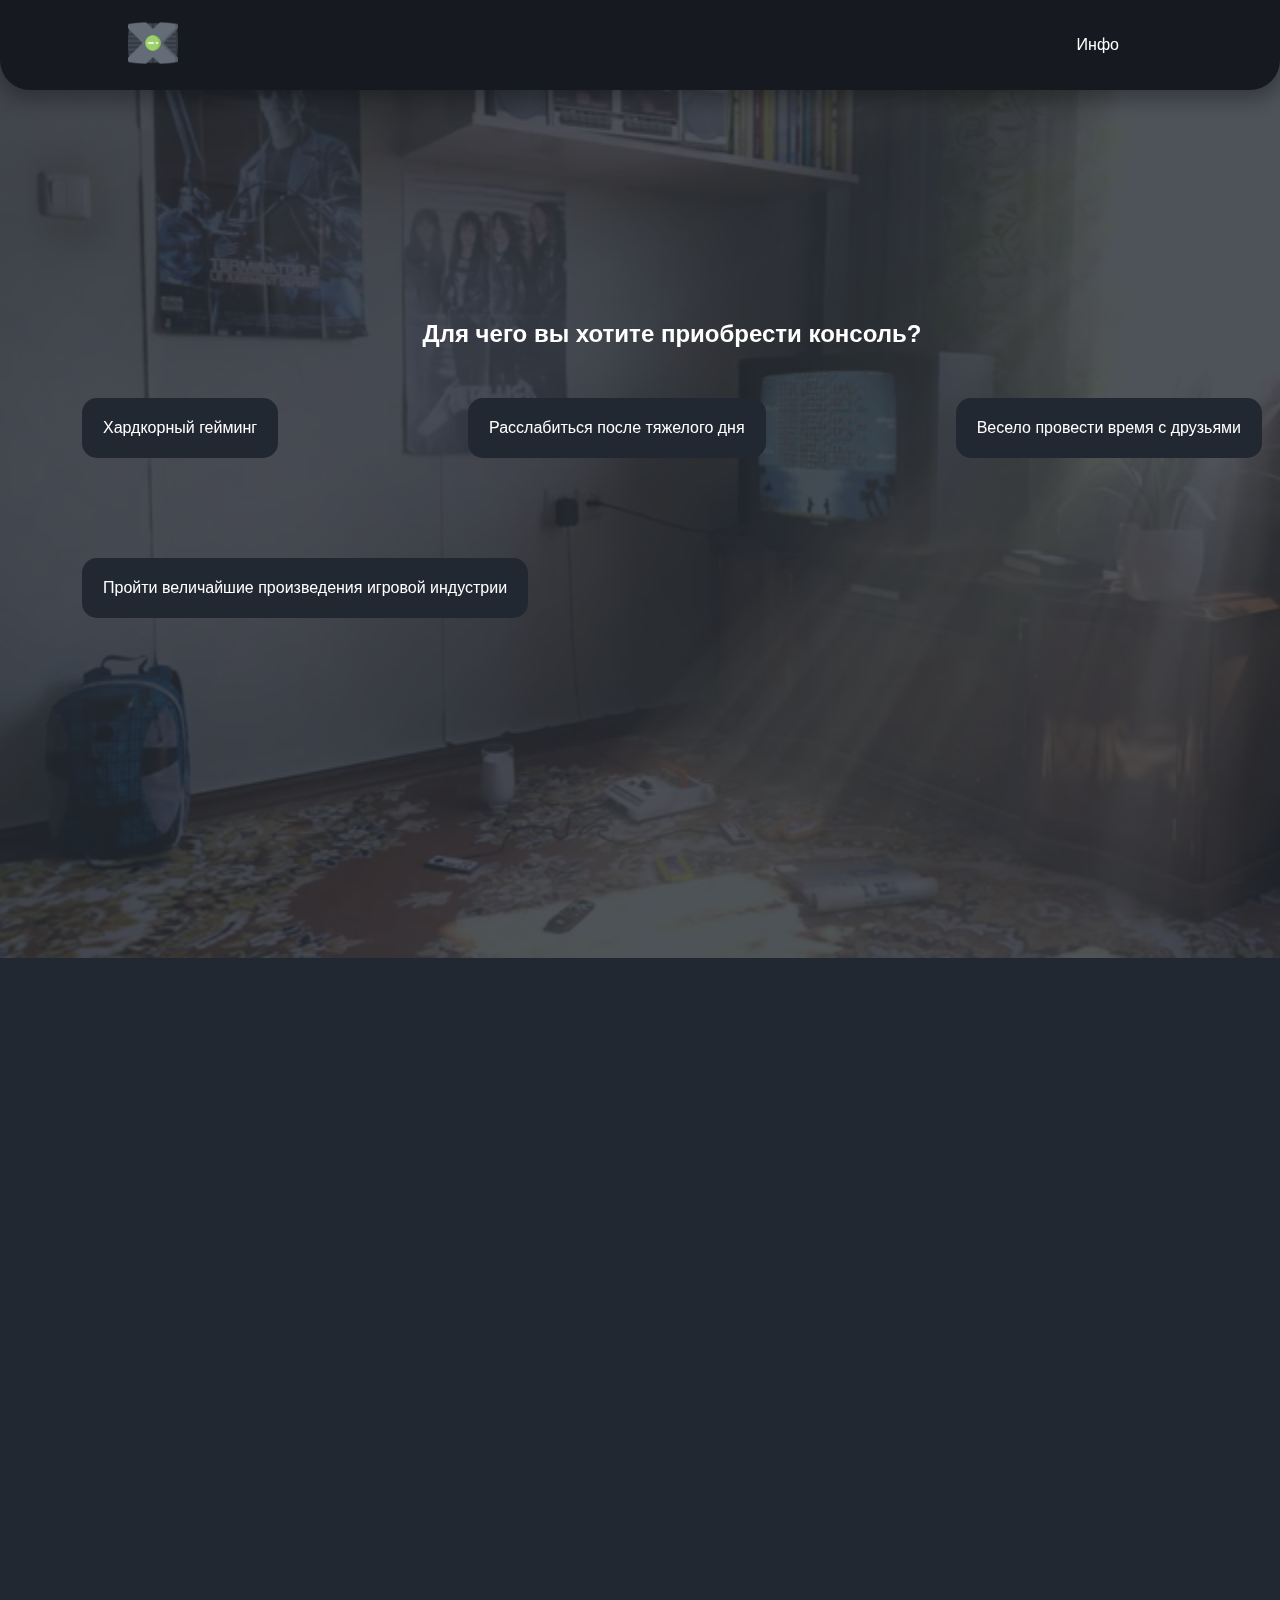
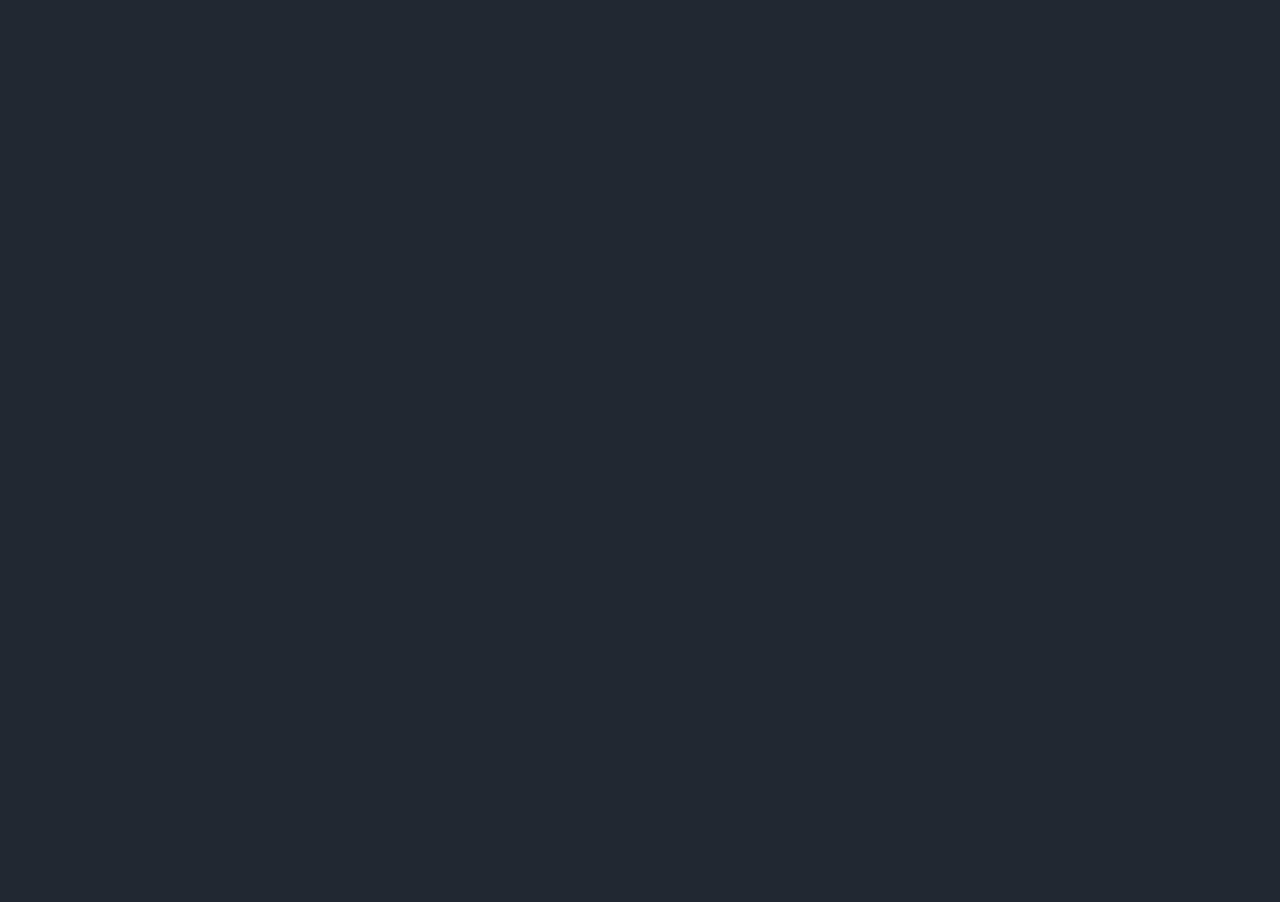
<file: index.html>
<!DOCTYPE html>
<html lang="en" dir="ltr">
  <head>
    <meta charset="utf-8">
    <title>Современные игровые приставки</title>
    <link rel="stylesheet" href="master.css">
    <link rel="stylesheet" href="reset.css">
    <link rel="icon" type="image/png" href="favicon-32x32.png" sizes="32x32" />
    <link rel="icon" type="image/png" href="favicon-16x16.png" sizes="16x16" />
    <meta name="viewport" content="width=device-width, initial-scale=1">
    </head>
  </head>
  <body>
  <div class="bgvid">
    <video autoplay muted loop id="myVideo">
      <source src="img/bg.mp4" type="video/mp4">
    </video>
  </div>

    <header>
        <a id="logo-ref" href="#"><img id="logo" src="img/logo.png" alt="Логотип"></a>
        <nav>
            <a href="#" id="open-popup">Инфо</a>
        </nav>
    </header>

  <div class="info-popup-bg">
    <div class="info-popup">
      <h2>Зачем нужен этот сайт?</h2>
      <p>Тут вы можете узнать, какая консоль вам подойдет в зависимости от ваших предпочтений. Результаты могут быть неточными.</p>
      <br>
      <h1>Сделано с любовью by ákd (Артем Резниченко)</h2>
        <!-- Place this tag where you want the button to render. -->
    <a class="github-button" href="https://github.com/ollyhearn" aria-label="Follow @ollyhearn on GitHub">Follow @ollyhearn</a>
  <!-- Place this tag in your head or just before your close body tag. -->
    <script async defer src="https://buttons.github.io/buttons.js"></script>
    </div>
  </div>
  <section class="first-section">
    <h2 class="question">Для чего вы хотите приобрести консоль?</h2>
    <div class="choices">
      <a class="choice" id="c1" href="#s2">Хардкорный гейминг</a>
      <a class="choice" id="c2" href="#s2">Расслабиться после тяжелого дня</a>
      <a class="choice" id="c3" href="#s2">Весело провести время с друзьями</a>
      <a class="choice" id="c4" href="#s2">Пройти величайшие произведения игровой индустрии</a>
    </div>
  </section>
  <section class="second-section" id="s2">
    <h2 class="question">Какой жанр игр вам нравится больше остальных?</h2>
    <div class="choices">
      <a class="choice" id="c1" href="#s3">FPS</a>
      <a class="choice" id="c2" href="#s3">Sandbox</a>
      <a class="choice" id="c3" href="#s3">Adventure</a>
      <a class="choice" id="c4" href="#s3">MMO</a>
    </div>
  </section>
  <section class="third-section" id="s3">
    <h2 class="question">Каков ваш бюджет?</h2>
    <div class="choices">
      <a class="choice" id="c1" href="#sa">До 20k</a>
      <a class="choice" id="c2" href="#sa">20k-50k</a>
      <a class="choice" id="c3" href="#sa">50k-70k</a>
      <a class="choice" id="c4" href="#sa">70k+</a>
    </div>
  </section>
  <section class="answer" id="sa">
    <a class="choice" id="btn" href="#sr">Узнать ответ!</a>
  </section>
  <section class="result" id="sr">
  <div class="result-card">
    <div class="result-info">
      <h2 class="result-header">Кул хацкер, бро</h2>
      <p class="result-desc">Оу, да вы умеете нажимать на f12</p>
      <a href="http://lurkmore.to/Кулхацкер" class="result-btn">Узнать подробнее!</a>
    </div>
    <img src="img/cardpics/hacker.png" alt="Грязный хакер" class="result-pic" id="pictr">
  </div>
  </section>
  <script type="text/javascript" src="popup.js"></script>
  <script type="text/javascript" src="testik.js"></script>
  </body>
</html>
</file>
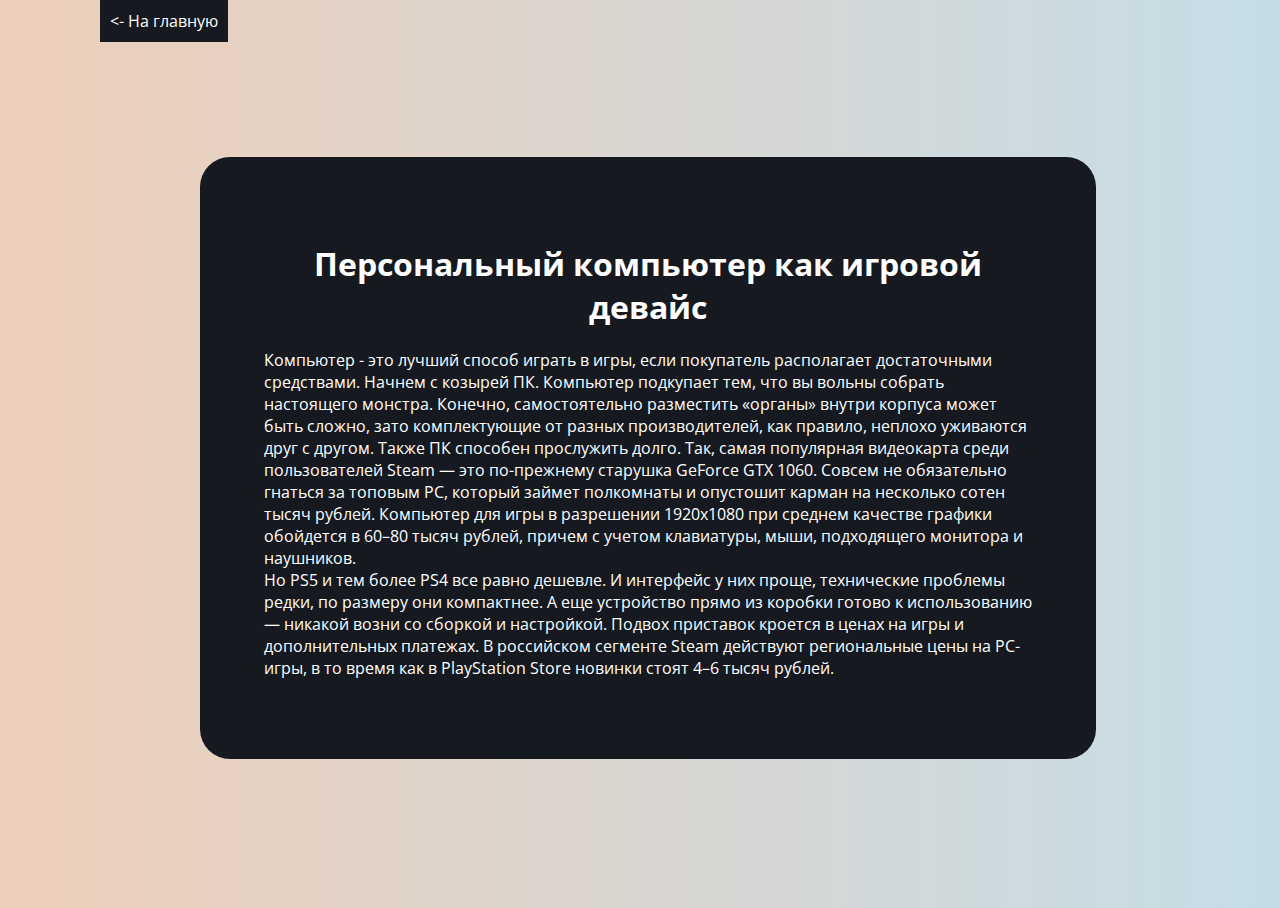
<file: results/pc.html>
<!DOCTYPE html>
<html lang="en" dir="ltr">
  <head>
    <meta charset="utf-8">
    <link href="https://fonts.googleapis.com/css2?family=Cairo:wght@300&family=Open+Sans:wght@600&display=swap" rel="stylesheet">
    <link rel="icon" type="image/png" href="../favicon-32x32.png" sizes="32x32" />
    <link rel="icon" type="image/png" href="../favicon-16x16.png" sizes="16x16" />
    <title>Компьютер</title>
    <style media="screen">
      * {
        font-family: 'Cairo', sans-serif;
        font-family: 'Open Sans', sans-serif;
        color: #fff;
        scrollbar-width: none;
      }
      ::-webkit-scrollbar {
      display: none;
      }
      h1 {
        text-align: center;
      }
      body {
        background: linear-gradient(45deg, #EECFBA, #C5DDE8);
      }
      .content-wrap {
        width: 100%;
        height: 100%;
        display: flex;
        position: absolute;
        justify-content: center;
        align-content: center;
        align-items: center;
      }
      .content {
        background: #161A20;
        border-radius: 30px;
        position: absolute;
        width: 60%;
        padding: 5%;
        margin: 0 auto;
        animation: aslide 1s;
      }
      .back {
        padding: 10px;
        background: #161A20;
        text-decoration: none;
        cursor: pointer;
        position: fixed;
        margin: 0;
        top: 0px;
        left: 100px;
        z-index: 2;
        animation: bslide 1s;
      }
      @keyframes aslide {
        from {
          opacity: 0;
          transform: translate(0, 15px);
        }
        to {
          opacity: 1;
          transform: translate(0, 0);
        }
      }
      @keyframes bslide {
        from {
          opacity: 0;
          transform: translate(0, -50px);
        }
        50% {
          opacity: 0;
          transform: translate(0, -50px);
        }
        to {
          opacity: 1;
          transform: translate(0, 0);
        }
    </style>
  </head>
  <body>
    <a href="../index.html" class="back"><- На главную</a>
    <div class="content-wrap">
      <div class="content">
        <h1>Персональный компьютер как игровой девайс</h1>
        <p>Компьютер - это лучший способ играть в игры, если покупатель располагает достаточными средствами. Начнем с козырей ПК. Компьютер подкупает тем, что вы вольны собрать настоящего монстра. Конечно, самостоятельно разместить «органы» внутри корпуса может быть сложно, зато комплектующие от разных производителей, как правило, неплохо уживаются друг с другом. Также ПК способен прослужить долго. Так, самая популярная видеокарта среди пользователей Steam — это по-прежнему старушка GeForce GTX 1060. Совсем не обязательно гнаться за топовым PC, который займет полкомнаты и опустошит карман на несколько сотен тысяч рублей. Компьютер для игры в разрешении 1920x1080 при среднем качестве графики обойдется в 60–80 тысяч рублей, причем с учетом клавиатуры, мыши, подходящего монитора и наушников.<br>Но PS5 и тем более PS4 все равно дешевле. И интерфейс у них проще, технические проблемы редки, по размеру они компактнее. А еще устройство прямо из коробки готово к использованию — никакой возни со сборкой и настройкой. Подвох приставок кроется в ценах на игры и дополнительных платежах. В российском сегменте Steam действуют региональные цены на PC-игры, в то время как в PlayStation Store новинки стоят 4–6 тысяч рублей.</p>
      </div>
    </div>
  </body>
</html>
</file>
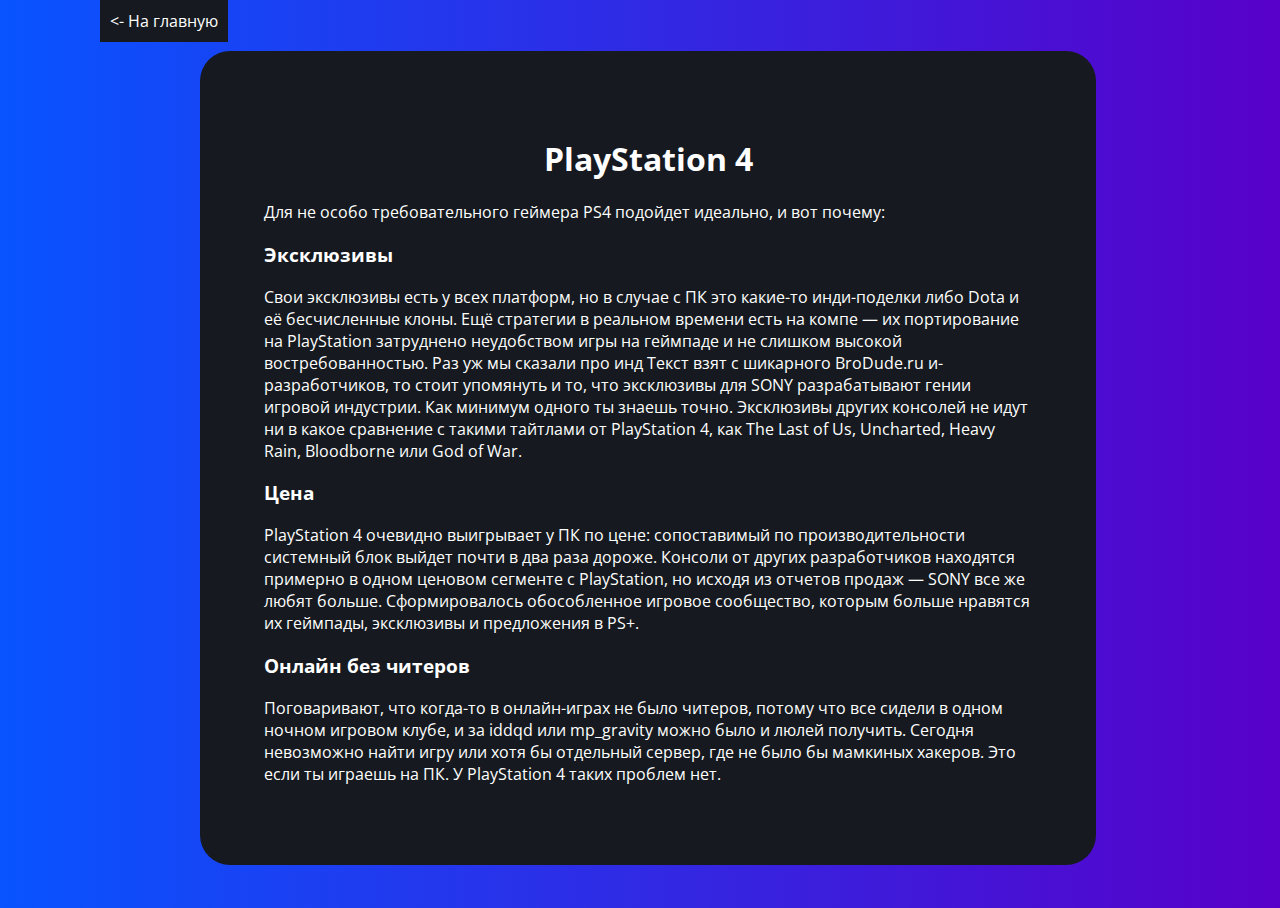
<file: results/ps4.html>
<!DOCTYPE html>
<html lang="en" dir="ltr">
  <head>
    <meta charset="utf-8">
    <link href="https://fonts.googleapis.com/css2?family=Cairo:wght@300&family=Open+Sans:wght@600&display=swap" rel="stylesheet">
    <link rel="icon" type="image/png" href="../favicon-32x32.png" sizes="32x32" />
    <link rel="icon" type="image/png" href="../favicon-16x16.png" sizes="16x16" />
    <title>PlayStation4</title>
    <style media="screen">
      * {
        font-family: 'Cairo', sans-serif;
        font-family: 'Open Sans', sans-serif;
        color: #fff;
        scrollbar-width: none;
      }
      ::-webkit-scrollbar {
      display: none;
      }
      h1 {
        text-align: center;
      }
      body {
        background: linear-gradient(45deg, #0854ff, #5800c9);
      }
      .content-wrap {
        width: 100%;
        height: 100%;
        display: flex;
        position: absolute;
        justify-content: center;
        align-content: center;
        align-items: center;
      }
      .content {
        background: #161A20;
        border-radius: 30px;
        position: absolute;
        width: 60%;
        padding: 5%;
        margin: 0 auto;
        animation: aslide 1s;
      }
      .back {
        padding: 10px;
        background: #161A20;
        text-decoration: none;
        cursor: pointer;
        position: fixed;
        margin: 0;
        top: 0px;
        left: 100px;
        z-index: 2;
        animation: bslide 1s;
      }
      @keyframes aslide {
        from {
          opacity: 0;
          transform: translate(0, 15px);
        }
        to {
          opacity: 1;
          transform: translate(0, 0);
        }
      }
      @keyframes bslide {
        from {
          opacity: 0;
          transform: translate(0, -50px);
        }
        50% {
          opacity: 0;
          transform: translate(0, -50px);
        }
        to {
          opacity: 1;
          transform: translate(0, 0);
        }
    </style>
  </head>
  <body>
    <a href="../index.html" class="back"><- На главную</a>
    <div class="content-wrap">
      <div class="content">
        <h1>PlayStation 4</h1>
        <p>Для не особо требовательного геймера PS4 подойдет идеально, и вот почему:</p>
        <h3>Эксклюзивы</h3>
        <p>Свои эксклюзивы есть у всех платформ, но в случае с ПК это какие-то инди-поделки либо Dota и её бесчисленные клоны. Ещё стратегии в реальном времени есть на компе — их портирование на PlayStation затруднено неудобством игры на геймпаде и не слишком высокой востребованностью. Раз уж мы сказали про инд Текст взят с шикарного BroDude.ru и-разработчиков, то стоит упомянуть и то, что эксклюзивы для SONY разрабатывают гении игровой индустрии. Как минимум одного ты знаешь точно. Эксклюзивы других консолей не идут ни в какое сравнение с такими тайтлами от PlayStation 4, как The Last of Us, Uncharted, Heavy Rain, Bloodborne или God of War.</p>
        <h3>Цена</h3>
        <p>PlayStation 4 очевидно выигрывает у ПК по цене: сопоставимый по производительности системный блок выйдет почти в два раза дороже. Консоли от других разработчиков находятся примерно в одном ценовом сегменте с PlayStation, но исходя из отчетов продаж — SONY все же любят больше. Сформировалось обособленное игровое сообщество, которым больше нравятся их геймпады, эксклюзивы и предложения в PS+.</p>
        <h3>Онлайн без читеров</h3>
        <p>Поговаривают, что когда-то в онлайн-играх не было читеров, потому что все сидели в одном ночном игровом клубе, и за iddqd или mp_gravity можно было и люлей получить. Сегодня невозможно найти игру или хотя бы отдельный сервер, где не было бы мамкиных хакеров. Это если ты играешь на ПК. У PlayStation 4 таких проблем нет.</p>
      </div>
    </div>
  </body>
</html>
</file>
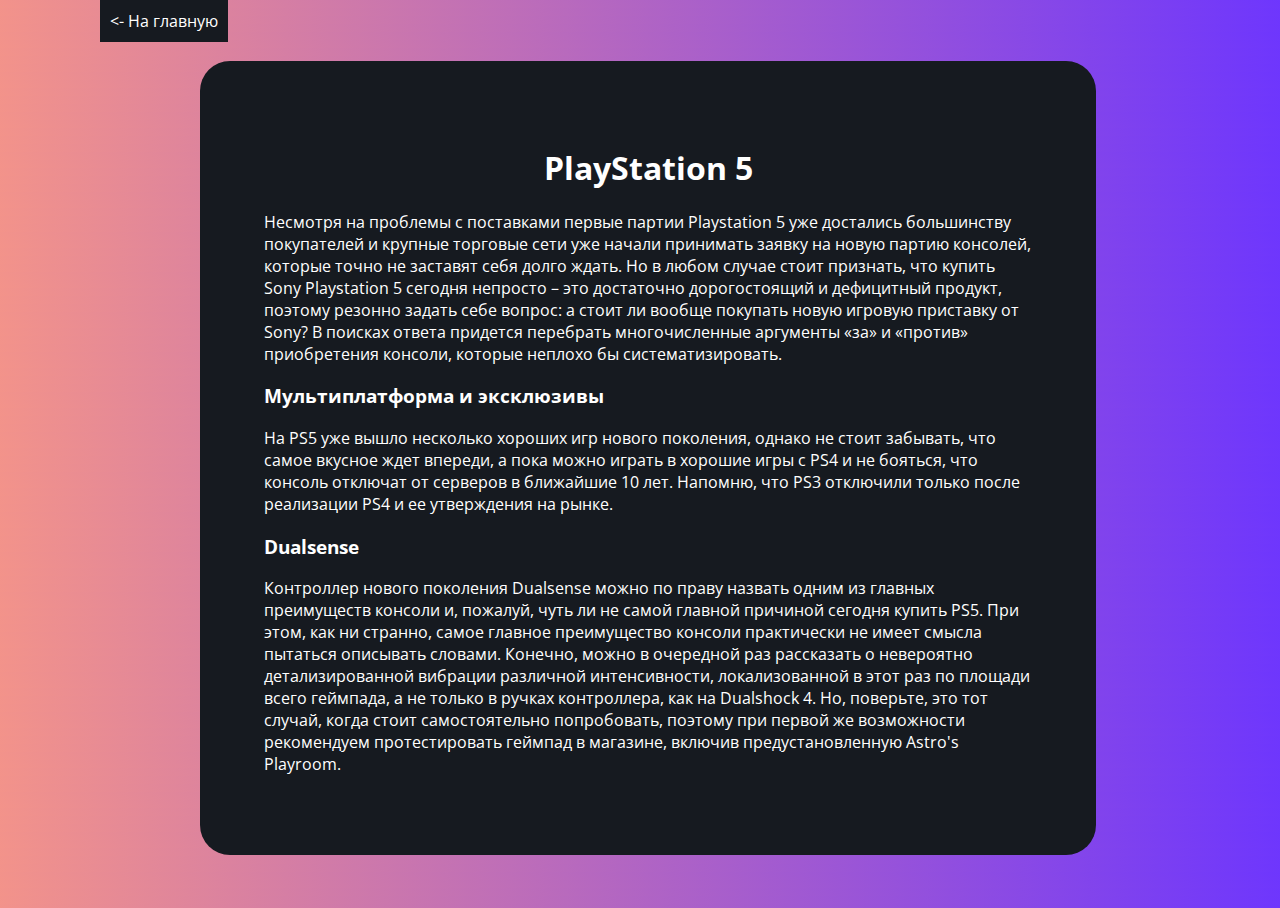
<file: results/ps5.html>
<!DOCTYPE html>
<html lang="en" dir="ltr">
  <head>
    <meta charset="utf-8">
    <link href="https://fonts.googleapis.com/css2?family=Cairo:wght@300&family=Open+Sans:wght@600&display=swap" rel="stylesheet">
    <link rel="icon" type="image/png" href="../favicon-32x32.png" sizes="32x32" />
    <link rel="icon" type="image/png" href="../favicon-16x16.png" sizes="16x16" />
    <title>PlayStation 5</title>
    <style media="screen">
      * {
        font-family: 'Cairo', sans-serif;
        font-family: 'Open Sans', sans-serif;
        color: #fff;
        scrollbar-width: none;
      }
      ::-webkit-scrollbar {
      display: none;
      }
      h1 {
        text-align: center;
      }
      body {
        background: linear-gradient(45deg, #f3938a, #6e36fd);
      }
      .content-wrap {
        width: 100%;
        height: 100%;
        display: flex;
        position: absolute;
        justify-content: center;
        align-content: center;
        align-items: center;
      }
      .content {
        background: #161A20;
        border-radius: 30px;
        position: absolute;
        width: 60%;
        padding: 5%;
        margin: 0 auto;
        animation: aslide 1s;
      }
      .back {
        padding: 10px;
        background: #161A20;
        text-decoration: none;
        cursor: pointer;
        position: fixed;
        margin: 0;
        top: 0px;
        left: 100px;
        z-index: 2;
        animation: bslide 1s;
      }
      @keyframes aslide {
        from {
          opacity: 0;
          transform: translate(0, 15px);
        }
        to {
          opacity: 1;
          transform: translate(0, 0);
        }
      }
      @keyframes bslide {
        from {
          opacity: 0;
          transform: translate(0, -50px);
        }
        50% {
          opacity: 0;
          transform: translate(0, -50px);
        }
        to {
          opacity: 1;
          transform: translate(0, 0);
        }
    </style>
  </head>
  <body>
    <a href="../index.html" class="back"><- На главную</a>
    <div class="content-wrap">
      <div class="content">
        <h1>PlayStation 5</h1>
        <p>Несмотря на проблемы с поставками первые партии Playstation 5 уже достались большинству покупателей и крупные торговые сети уже начали принимать заявку на новую партию консолей, которые точно не заставят себя долго ждать. Но в любом случае стоит признать, что купить Sony Playstation 5 сегодня непросто – это достаточно дорогостоящий и дефицитный продукт, поэтому резонно задать себе вопрос: а стоит ли вообще покупать новую игровую приставку от Sony? В поисках ответа придется перебрать многочисленные аргументы «за» и «против» приобретения консоли, которые неплохо бы систематизировать.</p>
        <h3>Мультиплатформа и эксклюзивы</h3>
        <p>На PS5 уже вышло несколько хороших игр нового поколения, однако не стоит забывать, что самое вкусное ждет впереди, а пока можно играть в хорошие игры с PS4 и не бояться, что консоль отключат от серверов в ближайшие 10 лет. Напомню, что PS3 отключили только после реализации PS4 и ее утверждения на рынке.</p>
        <h3>Dualsense</h3>
        <p>Контроллер нового поколения Dualsense можно по праву назвать одним из главных преимуществ консоли и, пожалуй, чуть ли не самой главной причиной сегодня купить PS5. При этом, как ни странно, самое главное преимущество консоли практически не имеет смысла пытаться описывать словами. Конечно, можно в очередной раз рассказать о невероятно детализированной вибрации различной интенсивности, локализованной в этот раз по площади всего геймпада, а не только в ручках контроллера, как на Dualshock 4. Но, поверьте, это тот случай, когда стоит самостоятельно попробовать, поэтому при первой же возможности рекомендуем протестировать геймпад в магазине, включив предустановленную Astro's Playroom.</p>
      </div>
    </div>
  </body>
</html>
</file>
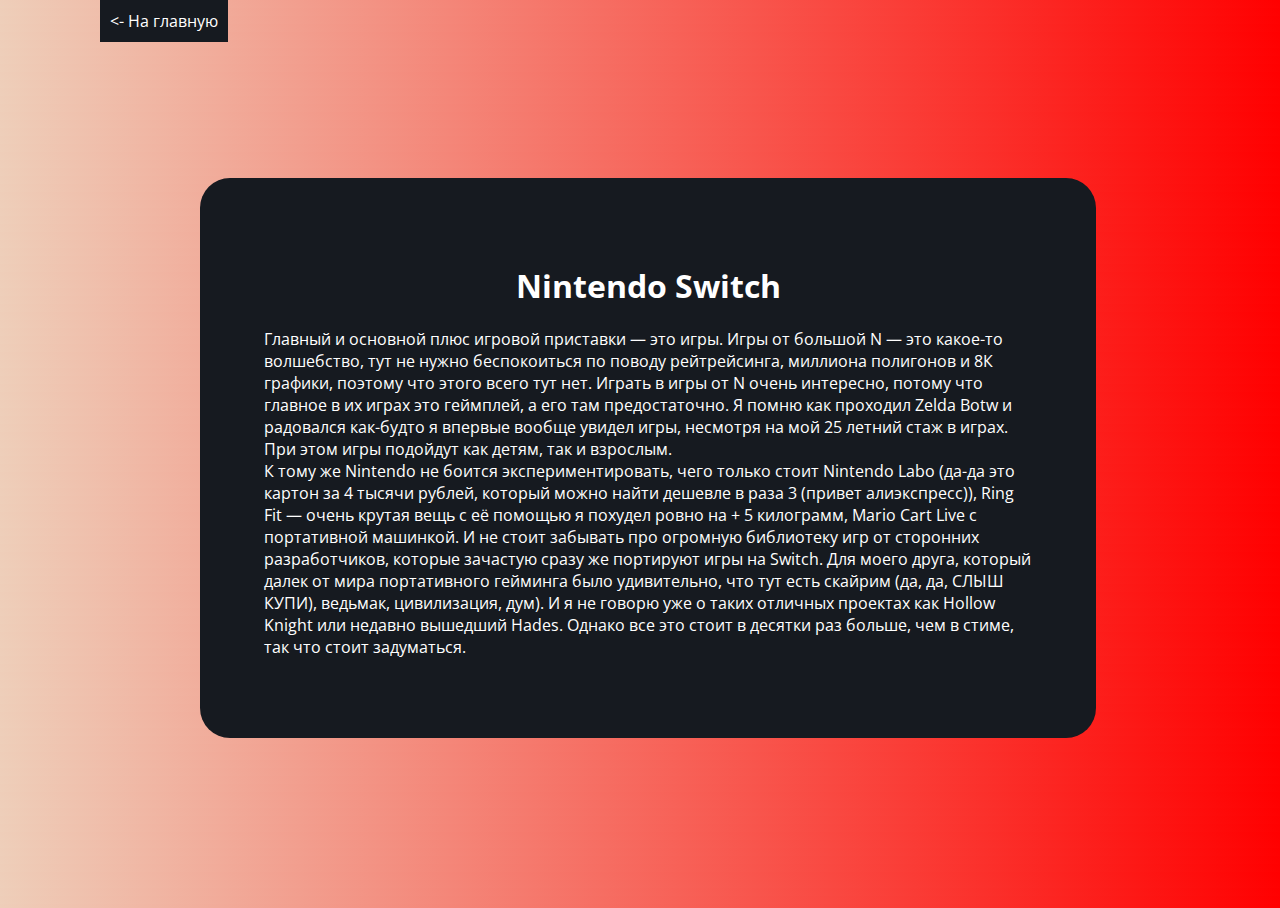
<file: results/s.html>
<!DOCTYPE html>
<html lang="en" dir="ltr">
  <head>
    <meta charset="utf-8">
    <link href="https://fonts.googleapis.com/css2?family=Cairo:wght@300&family=Open+Sans:wght@600&display=swap" rel="stylesheet">
    <link rel="icon" type="image/png" href="../favicon-32x32.png" sizes="32x32" />
    <link rel="icon" type="image/png" href="../favicon-16x16.png" sizes="16x16" />
    <title>Switch</title>
    <style media="screen">
      * {
        font-family: 'Cairo', sans-serif;
        font-family: 'Open Sans', sans-serif;
        color: #fff;
        scrollbar-width: none;
      }
      ::-webkit-scrollbar {
      display: none;
      }
      h1 {
        text-align: center;
      }
      body {
        background: linear-gradient(45deg, #EECFBA, #ff0000);
      }
      .content-wrap {
        width: 100%;
        height: 100%;
        display: flex;
        position: absolute;
        justify-content: center;
        align-content: center;
        align-items: center;
      }
      .content {
        background: #161A20;
        border-radius: 30px;
        position: absolute;
        width: 60%;
        padding: 5%;
        margin: 0 auto;
        animation: aslide 1s;
      }
      .back {
        padding: 10px;
        background: #161A20;
        text-decoration: none;
        cursor: pointer;
        position: fixed;
        margin: 0;
        top: 0px;
        left: 100px;
        z-index: 2;
        animation: bslide 1s;
      }
      @keyframes aslide {
        from {
          opacity: 0;
          transform: translate(0, 15px);
        }
        to {
          opacity: 1;
          transform: translate(0, 0);
        }
      }
      @keyframes bslide {
        from {
          opacity: 0;
          transform: translate(0, -50px);
        }
        50% {
          opacity: 0;
          transform: translate(0, -50px);
        }
        to {
          opacity: 1;
          transform: translate(0, 0);
        }
    </style>
  </head>
  <body>
    <a href="../index.html" class="back"><- На главную</a>
    <div class="content-wrap">
      <div class="content">
        <h1>Nintendo Switch</h1>
        <p>Главный и основной плюс игровой приставки — это игры. Игры от большой N — это какое-то волшебство, тут не нужно беспокоиться по поводу рейтрейсинга, миллиона полигонов и 8К графики, поэтому что этого всего тут нет. Играть в игры от N очень интересно, потому что главное в их играх это геймплей, а его там предостаточно. Я помню как проходил Zelda Botw и радовался как-будто я впервые вообще увидел игры, несмотря на мой 25 летний стаж в играх. При этом игры подойдут как детям, так и взрослым.<br>К тому же Nintendo не боится экспериментировать, чего только стоит Nintendo Labo (да-да это картон за 4 тысячи рублей, который можно найти дешевле в раза 3 (привет алиэкспресс)), Ring Fit — очень крутая вещь с её помощью я похудел ровно на + 5 килограмм, Mario Cart Live с портативной машинкой. И не стоит забывать про огромную библиотеку игр от сторонних разработчиков, которые зачастую сразу же портируют игры на Switch. Для моего друга, который далек от мира портативного гейминга было удивительно, что тут есть скайрим (да, да, СЛЫШ КУПИ), ведьмак, цивилизация, дум). И я не говорю уже о таких отличных проектах как Hollow Knight или недавно вышедший Hades. Однако все это стоит в десятки раз больше, чем в стиме, так что стоит задуматься.</p>
      </div>
    </div>
  </body>
</html>
</file>
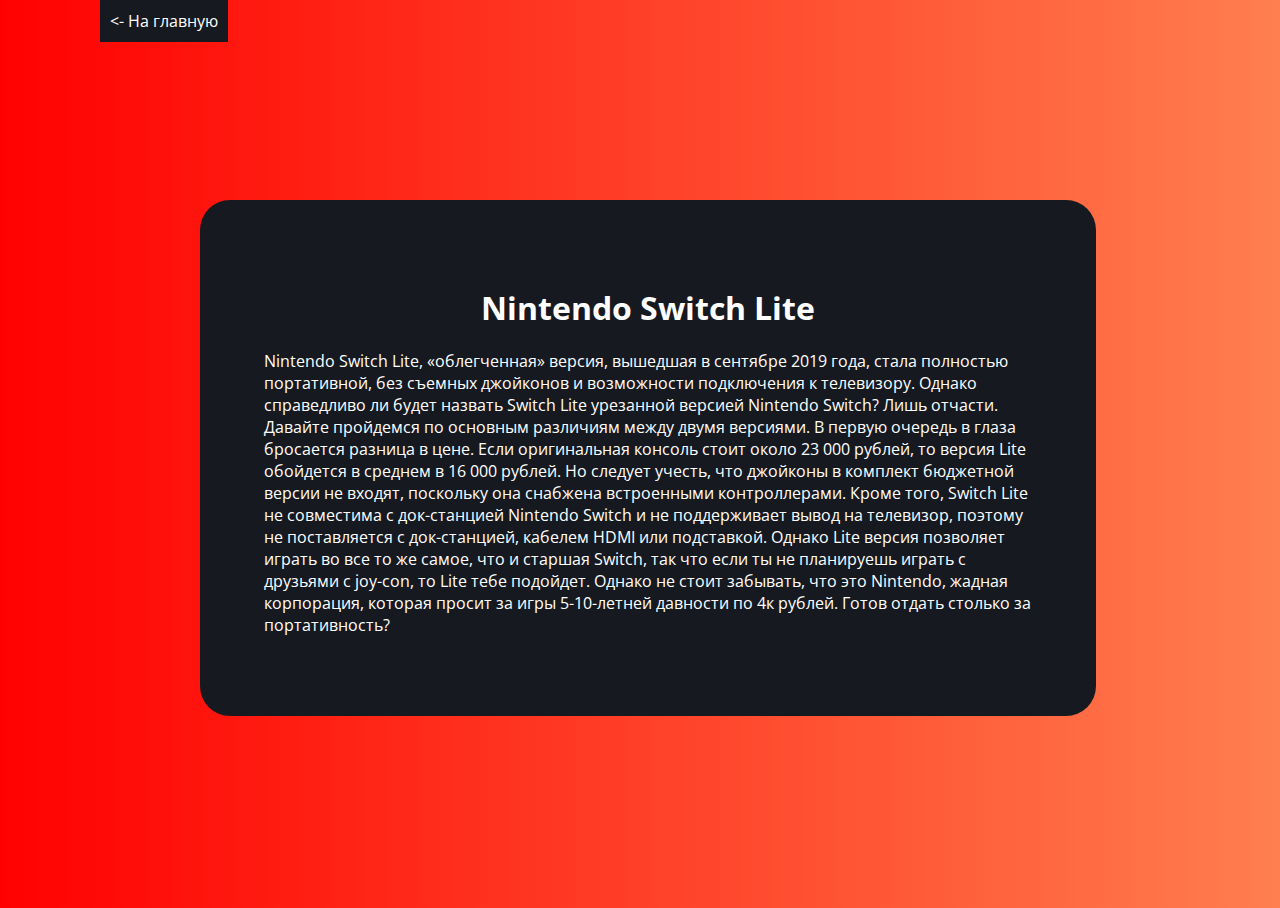
<file: results/sl.html>
<!DOCTYPE html>
<html lang="en" dir="ltr">
  <head>
    <meta charset="utf-8">
    <link href="https://fonts.googleapis.com/css2?family=Cairo:wght@300&family=Open+Sans:wght@600&display=swap" rel="stylesheet">
    <link rel="icon" type="image/png" href="../favicon-32x32.png" sizes="32x32" />
    <link rel="icon" type="image/png" href="../favicon-16x16.png" sizes="16x16" />
    <title>Switch Lite</title>
    <style media="screen">
      * {
        font-family: 'Cairo', sans-serif;
        font-family: 'Open Sans', sans-serif;
        color: #fff;
        scrollbar-width: none;
      }
      ::-webkit-scrollbar {
      display: none;
      }
      h1 {
        text-align: center;
      }
      body {
        background: linear-gradient(45deg, #ff0000, #ff7f50);
      }
      .content-wrap {
        width: 100%;
        height: 100%;
        display: flex;
        position: absolute;
        justify-content: center;
        align-content: center;
        align-items: center;
      }
      .content {
        background: #161A20;
        border-radius: 30px;
        position: absolute;
        width: 60%;
        padding: 5%;
        margin: 0 auto;
        animation: aslide 1s;
      }
      .back {
        padding: 10px;
        background: #161A20;
        text-decoration: none;
        cursor: pointer;
        position: fixed;
        margin: 0;
        top: 0px;
        left: 100px;
        z-index: 2;
        animation: bslide 1s;
      }
      @keyframes aslide {
        from {
          opacity: 0;
          transform: translate(0, 15px);
        }
        to {
          opacity: 1;
          transform: translate(0, 0);
        }
      }
      @keyframes bslide {
        from {
          opacity: 0;
          transform: translate(0, -50px);
        }
        50% {
          opacity: 0;
          transform: translate(0, -50px);
        }
        to {
          opacity: 1;
          transform: translate(0, 0);
        }
    </style>
  </head>
  <body>
    <a href="../index.html" class="back"><- На главную</a>
    <div class="content-wrap">
      <div class="content">
        <h1>Nintendo Switch Lite</h1>
        <p>Nintendo Switch Lite, «облегченная» версия, вышедшая в сентябре 2019 года, стала полностью портативной, без съемных джойконов и возможности подключения к телевизору. Однако справедливо ли будет назвать Switch Lite урезанной версией Nintendo Switch? Лишь отчасти.<br>Давайте пройдемся по основным различиям между двумя версиями. В первую очередь в глаза бросается разница в цене. Если оригинальная консоль стоит около 23 000 рублей, то версия Lite обойдется в среднем в 16 000 рублей. Но следует учесть, что джойконы в комплект бюджетной версии не входят, поскольку она снабжена встроенными контроллерами. Кроме того, Switch Lite не совместима с док-станцией Nintendo Switch и не поддерживает вывод на телевизор, поэтому не поставляется с док-станцией, кабелем HDMI или подставкой. Однако Lite версия позволяет играть во все то же самое, что и старшая Switch, так что если ты не планируешь играть с друзьями с joy-con, то Lite тебе подойдет. Однако не стоит забывать, что это Nintendo, жадная корпорация, которая просит за игры 5-10-летней давности по 4к рублей. Готов отдать столько за портативность?</p>
      </div>
    </div>
  </body>
</html>
</file>
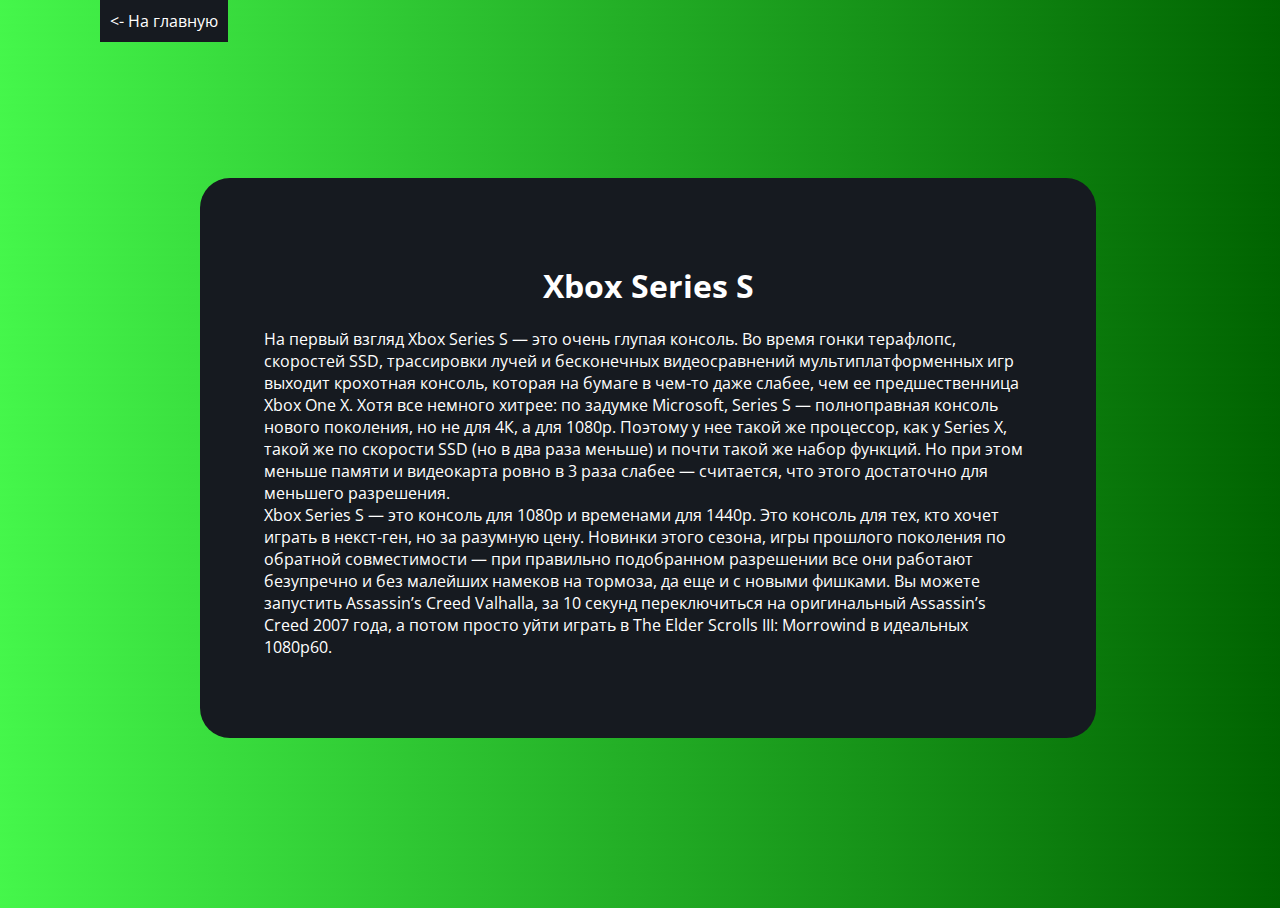
<file: results/xs.html>
<!DOCTYPE html>
<html lang="en" dir="ltr">
  <head>
    <meta charset="utf-8">
    <link href="https://fonts.googleapis.com/css2?family=Cairo:wght@300&family=Open+Sans:wght@600&display=swap" rel="stylesheet">
    <link rel="icon" type="image/png" href="../favicon-32x32.png" sizes="32x32" />
    <link rel="icon" type="image/png" href="../favicon-16x16.png" sizes="16x16" />
    <title>Xbox Series S</title>
    <style media="screen">
      * {
        font-family: 'Cairo', sans-serif;
        font-family: 'Open Sans', sans-serif;
        color: #fff;
        scrollbar-width: none;
      }
      ::-webkit-scrollbar {
      display: none;
      }
      h1 {
        text-align: center;
      }
      body {
        background: linear-gradient(45deg, #45F74B, #006300);
      }
      .content-wrap {
        width: 100%;
        height: 100%;
        display: flex;
        position: absolute;
        justify-content: center;
        align-content: center;
        align-items: center;
      }
      .content {
        background: #161A20;
        border-radius: 30px;
        position: absolute;
        width: 60%;
        padding: 5%;
        margin: 0 auto;
        animation: aslide 1s;
      }
      .back {
        padding: 10px;
        background: #161A20;
        text-decoration: none;
        cursor: pointer;
        position: fixed;
        margin: 0;
        top: 0px;
        left: 100px;
        z-index: 2;
        animation: bslide 1s;
      }
      @keyframes aslide {
        from {
          opacity: 0;
          transform: translate(0, 15px);
        }
        to {
          opacity: 1;
          transform: translate(0, 0);
        }
      }
      @keyframes bslide {
        from {
          opacity: 0;
          transform: translate(0, -50px);
        }
        50% {
          opacity: 0;
          transform: translate(0, -50px);
        }
        to {
          opacity: 1;
          transform: translate(0, 0);
        }
    </style>
  </head>
  <body>
    <a href="../index.html" class="back"><- На главную</a>
    <div class="content-wrap">
      <div class="content">
        <h1>Xbox Series S</h1>
        <p>На первый взгляд Xbox Series S — это очень глупая консоль. Во время гонки терафлопс, скоростей SSD, трассировки лучей и бесконечных видеосравнений мультиплатформенных игр выходит крохотная консоль, которая на бумаге в чем-то даже слабее, чем ее предшественница Xbox One X. Хотя все немного хитрее: по задумке Microsoft, Series S — полноправная консоль нового поколения, но не для 4К, а для 1080p. Поэтому у нее такой же процессор, как у Series X, такой же по скорости SSD (но в два раза меньше) и почти такой же набор функций. Но при этом меньше памяти и видеокарта ровно в 3 раза слабее — считается, что этого достаточно для меньшего разрешения.<br>Xbox Series S — это консоль для 1080p и временами для 1440p. Это консоль для тех, кто хочет играть в некст-ген, но за разумную цену. Новинки этого сезона, игры прошлого поколения по обратной совместимости — при правильно подобранном разрешении все они работают безупречно и без малейших намеков на тормоза, да еще и с новыми фишками. Вы можете запустить Assassin’s Creed Valhalla, за 10 секунд переключиться на оригинальный Assassin’s Creed 2007 года, а потом просто уйти играть в The Elder Scrolls III: Morrowind в идеальных 1080p60.</p>
      </div>
    </div>
  </body>
</html>
</file>
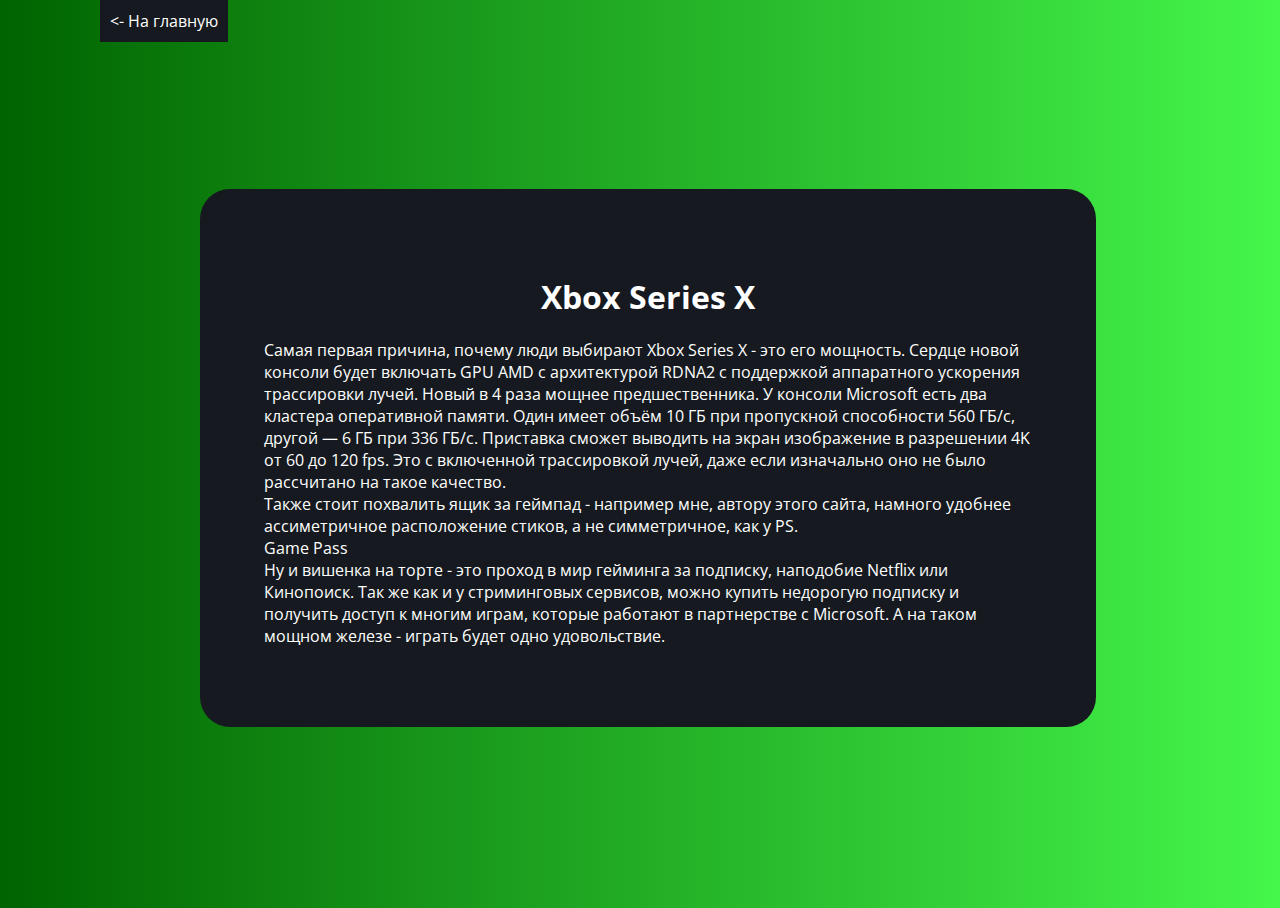
<file: results/xx.html>
<!DOCTYPE html>
<html lang="en" dir="ltr">
  <head>
    <meta charset="utf-8">
    <link href="https://fonts.googleapis.com/css2?family=Cairo:wght@300&family=Open+Sans:wght@600&display=swap" rel="stylesheet">
    <link rel="icon" type="image/png" href="../favicon-32x32.png" sizes="32x32" />
    <link rel="icon" type="image/png" href="../favicon-16x16.png" sizes="16x16" />
    <title>Xbox Series X</title>
    <style media="screen">
      * {
        font-family: 'Cairo', sans-serif;
        font-family: 'Open Sans', sans-serif;
        color: #fff;
        scrollbar-width: none;
      }
      ::-webkit-scrollbar {
      display: none;
      }
      h1 {
        text-align: center;
      }
      body {
        background: linear-gradient(45deg, #006300, #45F74B);
      }
      .content-wrap {
        width: 100%;
        height: 100%;
        display: flex;
        position: absolute;
        justify-content: center;
        align-content: center;
        align-items: center;
      }
      .content {
        background: #161A20;
        border-radius: 30px;
        position: absolute;
        width: 60%;
        padding: 5%;
        margin: 0 auto;
        animation: aslide 1s;
      }
      .back {
        padding: 10px;
        background: #161A20;
        text-decoration: none;
        cursor: pointer;
        position: fixed;
        margin: 0;
        top: 0px;
        left: 100px;
        z-index: 2;
        animation: bslide 1s;
      }
      @keyframes aslide {
        from {
          opacity: 0;
          transform: translate(0, 15px);
        }
        to {
          opacity: 1;
          transform: translate(0, 0);
        }
      }
      @keyframes bslide {
        from {
          opacity: 0;
          transform: translate(0, -50px);
        }
        50% {
          opacity: 0;
          transform: translate(0, -50px);
        }
        to {
          opacity: 1;
          transform: translate(0, 0);
        }
    </style>
  </head>
  <body>
    <a href="../index.html" class="back"><- На главную</a>
    <div class="content-wrap">
      <div class="content">
        <h1>Xbox Series X</h1>
        <p>Самая первая причина, почему люди выбирают Xbox Series X - это его мощность. Сердце новой консоли будет включать GPU AMD с архитектурой RDNA2 с поддержкой аппаратного ускорения трассировки лучей. Новый в 4 раза мощнее предшественника. У консоли Microsoft есть два кластера оперативной памяти. Один имеет объём 10 ГБ при пропускной способности 560 ГБ/с, другой — 6 ГБ при 336 ГБ/с. Приставка сможет выводить на экран изображение в разрешении 4K от 60 до 120 fps. Это с включенной трассировкой лучей, даже если изначально оно не было рассчитано на такое качество.<br>Также стоит похвалить ящик за геймпад - например мне, автору этого сайта, намного удобнее ассиметричное расположение стиков, а не симметричное, как у PS.<br>Game Pass <br> Ну и вишенка на торте - это проход в мир гейминга за подписку, наподобие Netflix или Кинопоиск. Так же как и у стриминговых сервисов, можно купить недорогую подписку и получить доступ к многим играм, которые работают в партнерстве с Microsoft. А на таком мощном железе - играть будет одно удовольствие.</p>
      </div>
    </div>
  </body>
</html>
</file>
<file: master.css>
header {
  justify-content: space-between;
  position: fixed;
  width: 100%;
  padding: 1em 8em;
  background: #161a20;
  box-shadow: 0 5px 20px 5px rgba(0, 0, 0, 0.3);
  border-radius: 0px 0px 30px 30px;
  height: 10vh;
}

#myVideo, .bgvid {
  position: fixed;
  top: 0;
  left: 0;
  min-width: 100%;
  min-height: 100%;
  /* margin-top: -20em; */
}

.bgvid {
  background: #000;
  opacity: 0.2;
  z-index: -1;
  /* transform: translate(0, -30em); */
}
#logo {
  width: 50px;
  /* margin-right: 60vh; */
  transition: 0.3s;
}
#logo:hover {
  transform: scale(1.2);
}
nav {
  justify-content: space-between;
  /* width: 60%; */
  margin-left: auto;
  width: max-content;
  cursor: default;
}
nav a {
  text-decoration: none;
  color: #fff;
  padding: 1em 2em;
  border: 1px solid transparent;
  border-radius: 0.3em;
  transition: 0.3s;

}
nav a:hover {
  border: 1px solid #f05454;
}

.info-popup-bg {
  position: fixed;
  top: 0;
  left: 0;
  width: 100%;
  height: 100vh;
  background: rgba(0,0,0,0.5);
  opacity: 0;
  pointer-events: none;
  transition: 0.5s all;
}

.info-popup-bg.active {
  opacity: 1;
  cursor: pointer;
  pointer-events: all;
  transition: 0.5s all;
  z-index: 2;
}

.info-popup {
  color: black;
  position: absolute;
  top: 50%;
  left: 50%;
  transform: translate(-50%, -50%) scale(0);
  background: #fff;
  width: 400px;
  padding: 25px;
  transition: 0.5s all;
}

.info-popup.active {
  transform: translate(-50%, -50%) scale(1);
  transition: 0.5s all;
  cursor: default;
  z-index: 2;
}

.open-popup{

}

.close-popup {
  position: absolute;
  top: 10px;
  right: 10px;
  cursor: pointer;
}

section {
  display: flex;
  width: 100%;
  height: auto;
  margin-bottom: 20px;
  justify-content: space-around;
  color: white;
  flex-flow: column wrap;
  margin-left: 2em;
  margin-right: 2em;

}

.second-section > .question, .third-section > .question, .answer > .choice {
  margin-top: 20%;
}

.first-section {
  padding-top: 20em;
}

.first-section > .question {
  animation: slide 1s;
}

.first-section > .choices {
  animation: wait 2s;
}

@keyframes wait {
  from {
    opacity: 0;
  }
  50% {
    opacity: 0;
    transform: translate(0, 50px);
    animation-timing-function: ease;
  }
  to {
    opacity: 1;
    transform: translate(0, 0);
  }
}

@keyframes slide {
  from {
    transform: translate(0, 50px);
    opacity: 0;
  }
  to {
    opacity: 1;
    transform: translate(0, 0);
  }
}

.choices {
  display: flex;
  justify-content: space-between;
}

.choice {
  margin: 50px;
  text-decoration: none;
  padding: 20px;
  border: 1px solid transparent;
  border-radius: 15px;
  transition: 0.5s all;
  cursor: pointer;
  background: #222831;
  user-select: none;
}

.choice:link {
  color: #fff;
}

.choice:visited {
  color: #fff;
}

.choice:hover {
  transition: 0.5s all;
  border: 1px solid #85d8ff;
}

.second-section {
  opacity: 0;
  z-index: 0;
}

.second-section.shown {
  transition: 0.1s;
  opacity: 1;
  z-index: 1;
}

.third-section {
  opacity: 0;
  z-index: 0;
}

.third-section.shown {
  transition: 0.1s;
  opacity: 1;
  z-index: 1;
}

.answer {
  color: #fff;
  opacity: 0;
  text-decoration: none;
}
.answer.shown {
  opacity: 1;
}
#btn {
  background: #85d8ff;
}

.result-card {
  display: flex;
  flex-flow: row;
  justify-content: space-around;
  align-items: center;
  background: #222831;
  border-radius: 30px;
  padding: 20px;
  height: 30em;
  width: 40em;
  opacity: 0;
  transition: 0.2s;
  /* transform: scale(0.5); */
}

.result-card.shown {
  opacity: 1;
  transition: 0.2s;
}

.result-info {
  display: flex;
  flex-flow: column;
  width: 15em;
  justify-content: space-around;

  /* margin-top: 2em;
  margin-bottom: 2em;
  padding-bottom: 2em; */
}

.result-header {
  padding-bottom: 1em;
}

.result-btn {
  margin: 30px;
  padding: 10px;
  border: 1px solid transparent;
  border-radius: 15px;
  transition: 0.5s all;
  cursor: pointer;
  text-decoration: none;
  color: white;
  text-align: center;
  background: #85d8ff;
  transition: 0.2s;
}

.result-btn:hover {
  transform: translate(0, -5px);
  box-shadow: 0 10px 13px 5px rgba(0, 0, 0, 0.74);
  transition: 0.2s;
}

.result-pic {
  width: 15em;
  height: 15em;
  margin-top: 1.2em;
  margin-right: -2em;
  border-radius: 30px;
}
</file>
